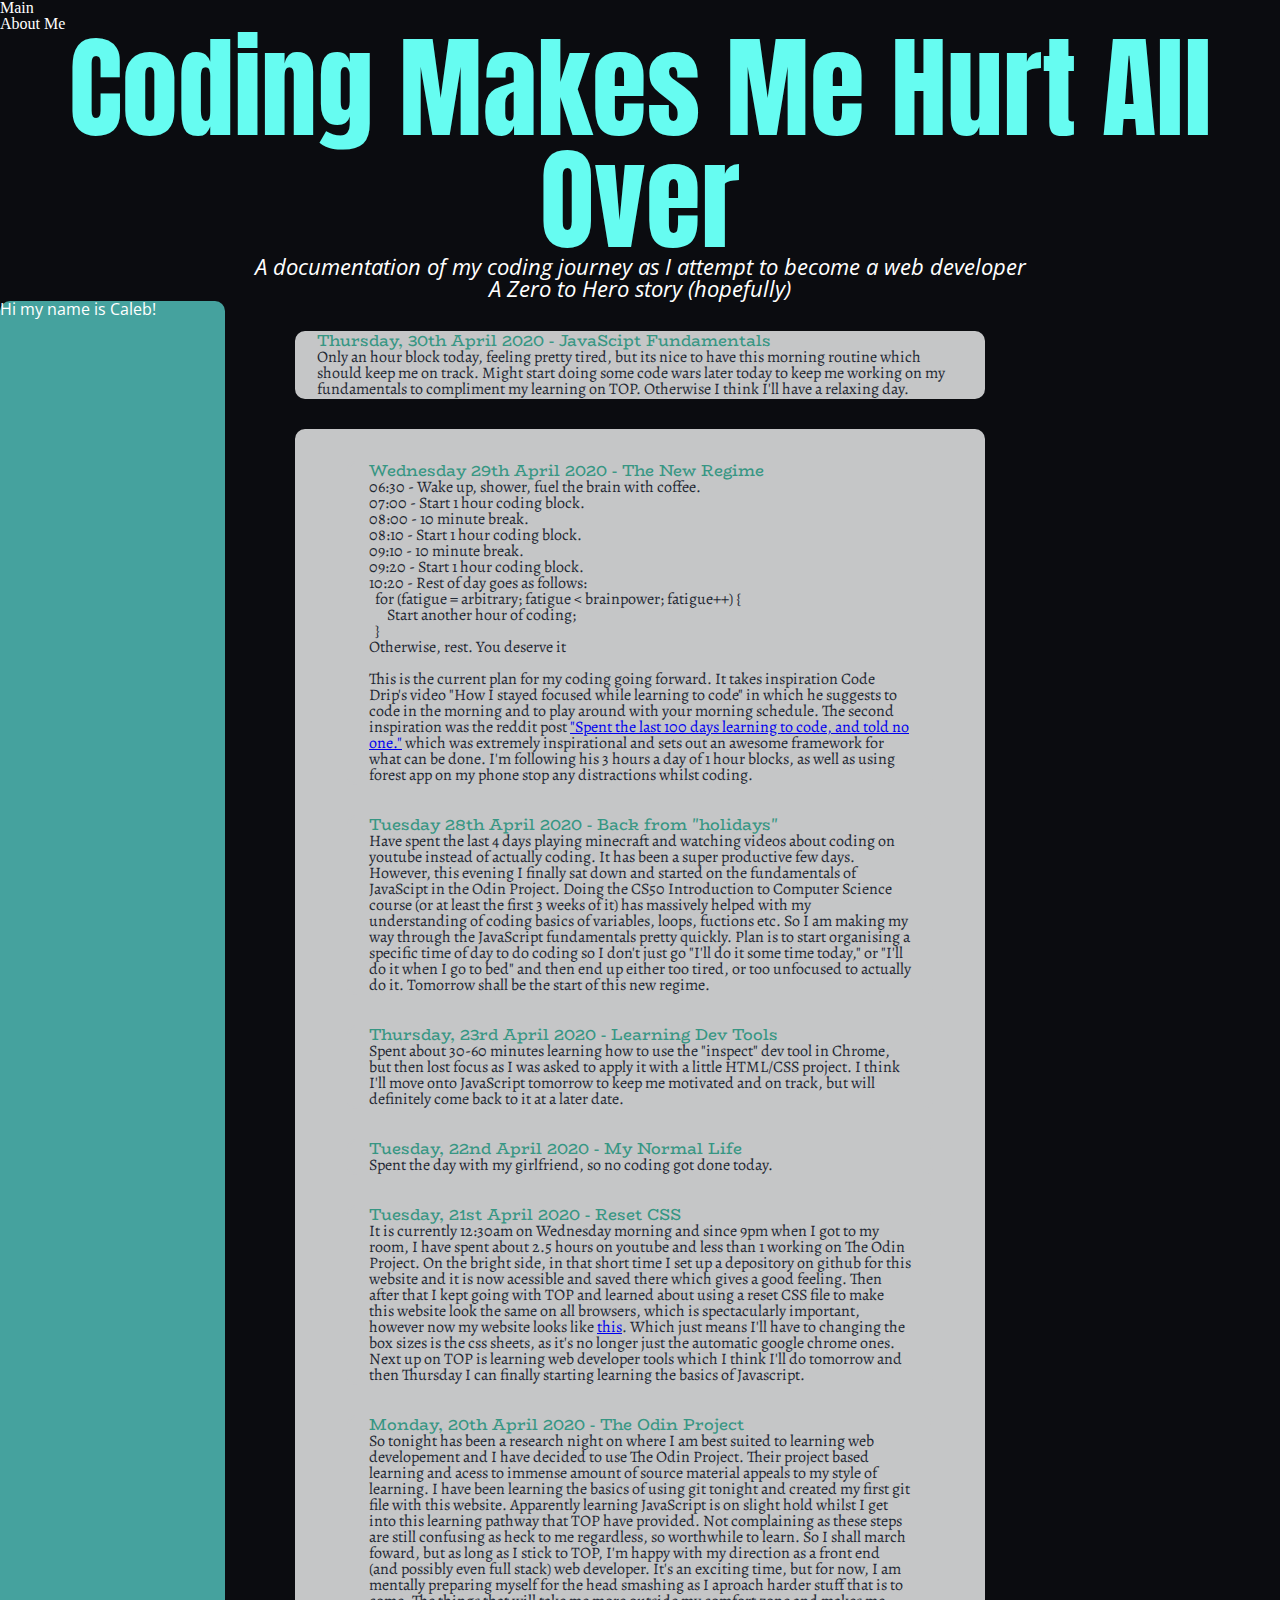
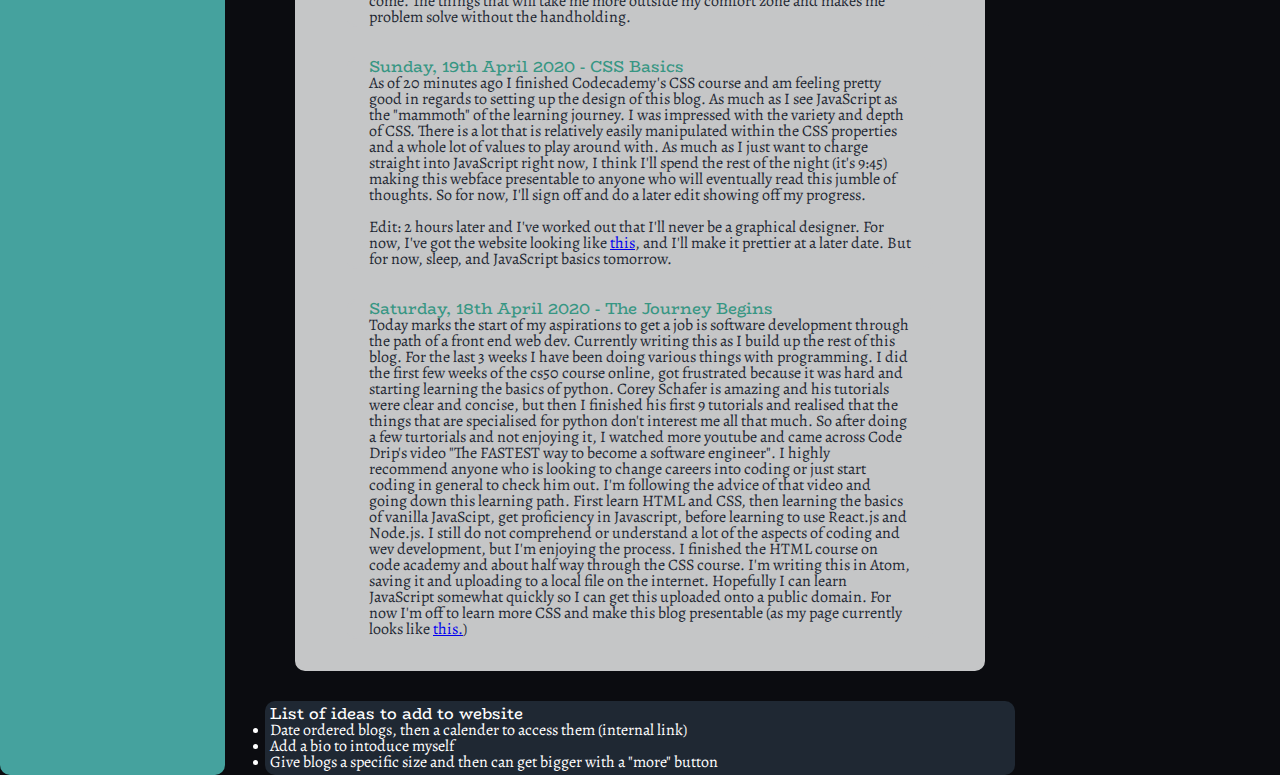
<file: index.html>
<!DOCTYPE html>

<html>

<head>
    <title>My Coding Journey</title>
    <link href="css-sheets/reset.css" type="text/css" rel="stylesheet">
    <link href="css-sheets/main.css" type="text/css" rel="stylesheet">
    <link href="https://fonts.googleapis.com/css2?family=Alegreya&family=Anton&family=BioRhyme:wght@800&family=Open+Sans:ital,wght@0,400;1,600&display=swap" rel="stylesheet">
    </head>

<body>
    <header>
        <h3>Main</h3>
        <h3>About Me</h3>
    </header>
    <div class=heading>
        <h1>Coding Makes Me Hurt All Over</h1>
        <h5>A documentation of my coding journey as I attempt to become a web developer
        <br> A Zero to Hero story (hopefully)</h5>
    </div>
    <div class=columnising>
        <div class=info_column>
            <h2>Hi my name is Caleb!</h2>
        </div>
        <div class=blog_column>
            <div class=blog_post>
                <h3>Thursday, 30th April 2020 - JavaScipt Fundamentals</h3>
                <p>Only an hour block today, feeling pretty tired, but its nice to have this morning routine
                    which should keep me on track. Might start doing some code wars later today to keep me
                    working on my fundamentals to compliment my learning on TOP. Otherwise I think
                    I'll have a relaxing day.
                </p>
            </div>
            <div class=blog_post>
            <div class=blog_post>
                <h3>Wednesday 29th April 2020 - The New Regime</h3>
                <p> 06:30 - Wake up, shower, fuel the brain with coffee. <br>
                    07:00 - Start 1 hour coding block. <br>
                    08:00 - 10 minute break. <br>
                    08:10 - Start 1 hour coding block. <br>
                    09:10 - 10 minute break. <br>
                    09:20 - Start 1 hour coding block. <br>
                    10:20 - Rest of day goes as follows:<br>
                    &nbsp for (fatigue = arbitrary; fatigue < brainpower; fatigue++) {<br>
                        &nbsp &nbsp &nbsp Start another hour of coding; <br>
                    &nbsp }<br>
                        Otherwise, rest. You deserve it<br>
                                  <br>
                    This is the current plan for my coding going forward. It takes inspiration
                    <strong>Code Drip</strong>'s video "<em>How I stayed focused while learning to code</em>"
                    in which he suggests to code in the morning and to play around with your morning schedule.
                    The second inspiration was the reddit post <a href="https://www.reddit.com/r/learnprogramming/comments/g98sn4/spent_the_last_100_days_learning_to_code_and_told/">
                    "Spent the last 100 days learning to code, and told no one."</a> which was extremely
                    inspirational and sets out an awesome framework for what can be done. I'm following
                    his 3 hours a day of 1 hour blocks, as well as using forest app on my phone stop any
                    distractions whilst coding.
                </p>
            </div>
            <div class=blog_post>
                <h3>Tuesday 28th April 2020 - Back from "holidays" </h3>
                <p>Have spent the last 4 days playing minecraft and watching videos about coding on
                    youtube instead of actually coding. It has been a super productive few days.
                    However, this evening I finally sat down and started on the fundamentals of JavaScipt
                    in the Odin Project. Doing the CS50 Introduction to Computer Science course (or at
                    least the first 3 weeks of it) has massively helped with my understanding of coding
                    basics of variables, loops, fuctions etc. So I am making my way through the JavaScript
                    fundamentals pretty quickly. Plan is to start organising a specific time of day to do
                    coding so I don't just go "I'll do it some time today," or "I'll do it when I go to bed" and
                    then end up either too tired, or too unfocused to actually do it. Tomorrow shall be the
                    start of this new regime.
                </p>
            </div>
            <div class=blog_post>
                <h3>Thursday, 23rd April 2020 - Learning Dev Tools</h3>
                <p>Spent about 30-60 minutes learning how to use the "inspect" dev tool in Chrome,
                    but then lost focus as I was asked to apply it with a little HTML/CSS project.
                    I think I'll move onto JavaScript tomorrow to keep me motivated and on track, but will
                    definitely come back to it at a later date.
                </p>
            </div>
            <div class=blog_post>
                <h3>Tuesday, 22nd April 2020 - My Normal Life</h3>
                <p>Spent the day with my girlfriend, so no coding got done today.</p>
            </div>
            <div class=blog_post>
                <h3>Tuesday, 21st April 2020 - Reset CSS </h3>
                <p>It is currently 12:30am on Wednesday morning and since 9pm when I got to my room,
                    I have spent about 2.5 hours on youtube and less than 1 working on The Odin Project. On the
                    bright side, in that short time I set up a depository on github for this website and it is
                    now acessible and saved there which gives a good feeling. Then after that I kept going
                    with TOP and learned about using a reset CSS file to make this website look the same
                    on all browsers, which is spectacularly important, however now my website looks like
                    <a href="./April-2020-Photos/22.4.2020-wednesday.jpg">this</a>. Which just means I'll
                    have to changing the box sizes is the css sheets, as it's no longer just the automatic google
                    chrome ones. Next up on TOP is learning web developer tools which I think I'll do
                    tomorrow and then <em>Thursday</em> I can finally starting learning the basics of
                    Javascript.
                </p>
            </div>
            <div class=blog_post>
                <h3>Monday, 20th April 2020 - The Odin Project</h3>
                <p>So tonight has been a research night on where I am best suited to learning
                    web developement and I have decided to use The Odin Project. Their project based
                    learning and acess to immense amount of source material appeals to my style of
                    learning. I have been learning the basics of using git tonight and created my first git
                    file with this website. Apparently learning JavaScript is on slight hold whilst I get into this
                    learning pathway that TOP have provided. Not complaining as these steps are still
                    confusing as heck to me regardless, so worthwhile to learn. So I shall march foward, but as long as I stick to
                    TOP, I'm happy with my direction as a front end (and possibly even full stack) web
                    developer. It's an exciting time, but for now, I am mentally preparing myself for the head
                    smashing as I aproach harder stuff that is to come. The things that will take me more
                    outside my comfort zone and makes me problem solve without the handholding.
                </p>
            </div>
            <div class=blog_post>
                <h3>Sunday, 19th April 2020 - CSS Basics</h3>
                <p>As of 20 minutes ago I finished Codecademy's CSS course and am feeling pretty good
                    in regards to setting up the design of this blog. As much as I see JavaScript as the
                    "mammoth" of the learning journey. I was impressed with the variety and depth of CSS.
                    There is a lot that is relatively easily manipulated within the CSS properties and a whole
                    lot of values to play around with. As much as I just want to charge straight into JavaScript
                    right now, I think I'll spend the rest of the night (it's 9:45) making this webface
                    presentable to anyone who will eventually read this jumble of thoughts. So for now, I'll
                    sign off and do a later edit showing off my progress.
                    <br>
                    <br>
                    Edit: 2 hours later and I've worked out that I'll never be a graphical designer. For now, I've
                    got the website looking like <a href="./April-2020-Photos/19.4.2020-sunday.jpg">this</a>, and
                    I'll make it prettier at a later date. But for now, sleep, and JavaScript basics tomorrow.
                </p>
            </div>
            <div class=blog_post>
                <h3>Saturday, 18th April 2020 - The Journey Begins</h3>
                <p> Today marks the start of my aspirations to get a job is software development through the
                    path of a front end web dev. Currently writing this as I build up the rest of this blog. For
                    the last 3 weeks I have been doing various things with programming. I did the first few weeks
                    of the cs50 course online, got frustrated because it was hard and starting learning the basics of
                    python. Corey Schafer is amazing and his tutorials were clear and concise, but then I finished
                    his first 9 tutorials and realised that the things that are specialised for python don't interest me
                    all that much. So after doing a few turtorials and not enjoying it, I watched more youtube and
                    came across <strong>Code Drip</strong>'s video "<em>The FASTEST way to become a software
                    engineer</em>". I highly recommend anyone who is looking to change careers into coding or just
                    start coding in general to check him out. I'm following the advice of that video and going
                    down this learning path. First learn HTML and CSS, then learning the basics of vanilla
                    JavaScipt, get proficiency in Javascript, before learning to use React.js and Node.js. I still do
                    not comprehend or understand a lot of the aspects of coding and wev development, but I'm
                    enjoying the process. I finished the HTML course on code academy and about half way
                    through the CSS course. I'm writing this in Atom, saving it and uploading to a local file on the
                    internet. Hopefully I can learn JavaScript somewhat quickly so I can get this uploaded onto a
                    public domain. For now I'm off to learn more CSS and make this blog presentable (as my page
                    currently looks like <a href="./April-2020-Photos/18.4.2020-Saturday.jpg">this.</a>)
                </p>
            </div>
        </div>
        <div class=to-do_column>
            <ul><strong>List of ideas to add to website</strong></ul>
                <li>Date ordered blogs, then a calender to access them (internal link)</li>
                <li>Add a bio to intoduce myself</li>
                <li>Give blogs a specific size and then can get bigger with a "more" button</li>
        </div>
    </div>

</body>

</html>
</file>
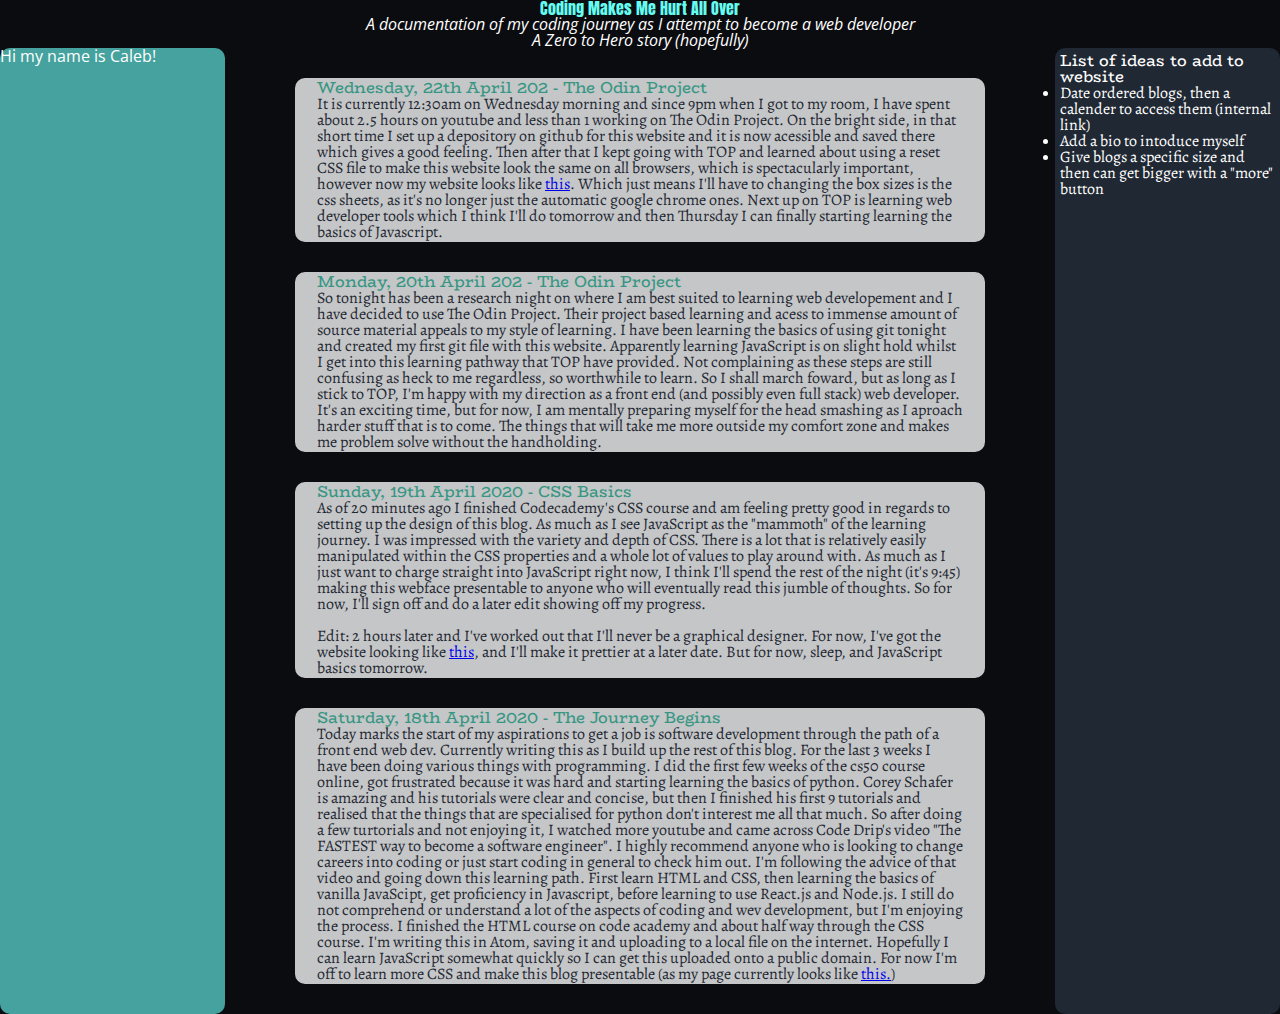
<file: personal-blog.html>
<!DOCTYPE html>

<html>

<head>
    <title>My Coding Journey</title>
    <link href="css-sheets/reset.css" type="text/css" rel="stylesheet">
    <link href="css-sheets/personal-blog.css" type="text/css" rel="stylesheet">
    <link href="https://fonts.googleapis.com/css2?family=Alegreya&family=Anton&family=BioRhyme:wght@800&family=Open+Sans:ital,wght@0,400;1,600&display=swap" rel="stylesheet">
    </head>

<body>
    <header>
    </header>
    <div class=heading>
        <h1>Coding Makes Me Hurt All Over</h1>
        <h5>A documentation of my coding journey as I attempt to become a web developer
        <br> A Zero to Hero story (hopefully)</h5>
    </div>
    <div class=columnising>
        <div class=info_column>
            <h2>Hi my name is Caleb!</h2>
        </div>
        <div class=blog_column>
            <div class=blog_post>
                <h3>Wednesday, 22th April 202 - The Odin Project</h3>
                <p>It is currently 12:30am on Wednesday morning and since 9pm when I got to my room,
                    I have spent about 2.5 hours on youtube and less than 1 working on The Odin Project. On the
                    bright side, in that short time I set up a depository on github for this website and it is
                    now acessible and saved there which gives a good feeling. Then after that I kept going
                    with TOP and learned about using a reset CSS file to make this website look the same
                    on all browsers, which is spectacularly important, however now my website looks like
                    <a href="./April-2020-Photos/22.4.2020-wednesday.jpg">this</a>. Which just means I'll
                    have to changing the box sizes is the css sheets, as it's no longer just the automatic google
                    chrome ones. Next up on TOP is learning web developer tools which I think I'll do
                    tomorrow and then <em>Thursday</em> I can finally starting learning the basics of
                    Javascript.
                </p>
            </div>
            <div class=blog_post>
                <h3>Monday, 20th April 202 - The Odin Project</h3>
                <p>So tonight has been a research night on where I am best suited to learning
                    web developement and I have decided to use The Odin Project. Their project based
                    learning and acess to immense amount of source material appeals to my style of
                    learning. I have been learning the basics of using git tonight and created my first git
                    file with this website. Apparently learning JavaScript is on slight hold whilst I get into this
                    learning pathway that TOP have provided. Not complaining as these steps are still
                    confusing as heck to me regardless, so worthwhile to learn. So I shall march foward, but as long as I stick to
                    TOP, I'm happy with my direction as a front end (and possibly even full stack) web
                    developer. It's an exciting time, but for now, I am mentally preparing myself for the head
                    smashing as I aproach harder stuff that is to come. The things that will take me more
                    outside my comfort zone and makes me problem solve without the handholding.
                </p>
            </div>
            <div class=blog_post>
                <h3>Sunday, 19th April 2020 - CSS Basics</h3>
                <p>As of 20 minutes ago I finished Codecademy's CSS course and am feeling pretty good
                    in regards to setting up the design of this blog. As much as I see JavaScript as the
                    "mammoth" of the learning journey. I was impressed with the variety and depth of CSS.
                    There is a lot that is relatively easily manipulated within the CSS properties and a whole
                    lot of values to play around with. As much as I just want to charge straight into JavaScript
                    right now, I think I'll spend the rest of the night (it's 9:45) making this webface
                    presentable to anyone who will eventually read this jumble of thoughts. So for now, I'll
                    sign off and do a later edit showing off my progress.
                    <br>
                    <br>
                    Edit: 2 hours later and I've worked out that I'll never be a graphical designer. For now, I've
                    got the website looking like <a href="./April-2020-Photos/19.4.2020-sunday.jpg">this</a>, and
                    I'll make it prettier at a later date. But for now, sleep, and JavaScript basics tomorrow.
                </p>
            </div>
            <div class=blog_post>
                <h3>Saturday, 18th April 2020 - The Journey Begins</h3>
                <p> Today marks the start of my aspirations to get a job is software development through the
                    path of a front end web dev. Currently writing this as I build up the rest of this blog. For
                    the last 3 weeks I have been doing various things with programming. I did the first few weeks
                    of the cs50 course online, got frustrated because it was hard and starting learning the basics of
                    python. Corey Schafer is amazing and his tutorials were clear and concise, but then I finished
                    his first 9 tutorials and realised that the things that are specialised for python don't interest me
                    all that much. So after doing a few turtorials and not enjoying it, I watched more youtube and
                    came across <strong>Code Drip</strong>'s video "<em>The FASTEST way to become a software
                    engineer</em>". I highly recommend anyone who is looking to change careers into coding or just
                    start coding in general to check him out. I'm following the advice of that video and going
                    down this learning path. First learn HTML and CSS, then learning the basics of vanilla
                    JavaScipt, get proficiency in Javascript, before learning to use React.js and Node.js. I still do
                    not comprehend or understand a lot of the aspects of coding and wev development, but I'm
                    enjoying the process. I finished the HTML course on code academy and about half way
                    through the CSS course. I'm writing this in Atom, saving it and uploading to a local file on the
                    internet. Hopefully I can learn JavaScript somewhat quickly so I can get this uploaded onto a
                    public domain. For now I'm off to learn more CSS and make this blog presentable (as my page
                    currently looks like <a href="./April-2020-Photos/18.4.2020-Saturday.jpg">this.</a>)
                </p>
            </div>
        </div>
        <div class=to-do_column>
            <ul><strong>List of ideas to add to website</strong></ul>
                <li>Date ordered blogs, then a calender to access them (internal link)</li>
                <li>Add a bio to intoduce myself</li>
                <li>Give blogs a specific size and then can get bigger with a "more" button</li>
        </div>
    </div>

</body>

</html>
</file>
<file: css-sheets/main.css>
html {
    color: #FFF
}
header{
}

body {
    background-color: #0B0C10;
}

h1 {
    font-family: 'Anton', sans-serif;
    color: #66FCF1;
}

.heading {
    text-align: center;
}

.heading h1 {
    font-size: 7em;
}

.heading  h5{
    font-style: italic;
    font-family: 'Open Sans', sans-serif;
    font-size: 1.4em
}

.columnising {
    display: grid;
    width: 100%;
    grid-template-columns: 1fr 750px 1fr;
    grid-gap: 40px 40px;
}

.info_column{
    background-color: #45A29E;
    border-radius: 10px;
    align-items: top;
    font-family: 'Open Sans', sans-serif;
}

.blog_post {
    background-color: #C5C6C7;
    padding: 0px 20px;
    border: 2px #C5C6C7 solid;
    border-radius: 10px;
    margin: 30px;
}

.blog_post h3 {
    font-family: 'BioRhyme', serif;
    color: #379683;
}

.blog_post p {
    font-family: 'Alegreya', serif;
    color: #1F2833;
}

.to-do_column {
    padding: 5px;
    background-color: #1F2833;
    border-radius: 10px;
}

.to-do_column ul{
    font-family: 'BioRhyme', serif;
}

.to-do_column li {
    font-family: 'Alegreya', serif;
}
</file>
<file: css-sheets/personal-blog.css>
html {
    color: #FFF
}
header{
}

body {
    background-color: #0B0C10;
}

h1 {
    font-family: 'Anton', sans-serif;
    color: #66FCF1;
    font-size: 100;
}

.heading {
    text-align: center;
}

.heading h1 {
    font-family: 'Anton', sans-serif;
    color: #66FCF1;
}

.heading  h5{
    font-style: italic;
    font-family: 'Open Sans', sans-serif;
}

.columnising {
    display: grid;
    width: 100%;
    grid-template-columns: 1fr 750px 1fr;
    grid-gap: 40px 40px;
}

.info_column{
    background-color: #45A29E;
    border-radius: 10px;
    align-items: top;
    font-family: 'Open Sans', sans-serif;
}

.blog_post {
    background-color: #C5C6C7;
    padding: 0px 20px;
    border: 2px #C5C6C7 solid;
    border-radius: 10px;
    margin: 30px;
}

.blog_post h3 {
    font-family: 'BioRhyme', serif;
    color: #379683;
}

.blog_post p {
    font-family: 'Alegreya', serif;
    color: #1F2833;
}

.to-do_column {
    padding: 5px;
    background-color: #1F2833;
    border-radius: 10px;
}

.to-do_column ul{
    font-family: 'BioRhyme', serif;
}

.to-do_column li {
    font-family: 'Alegreya', serif;
}
</file>
